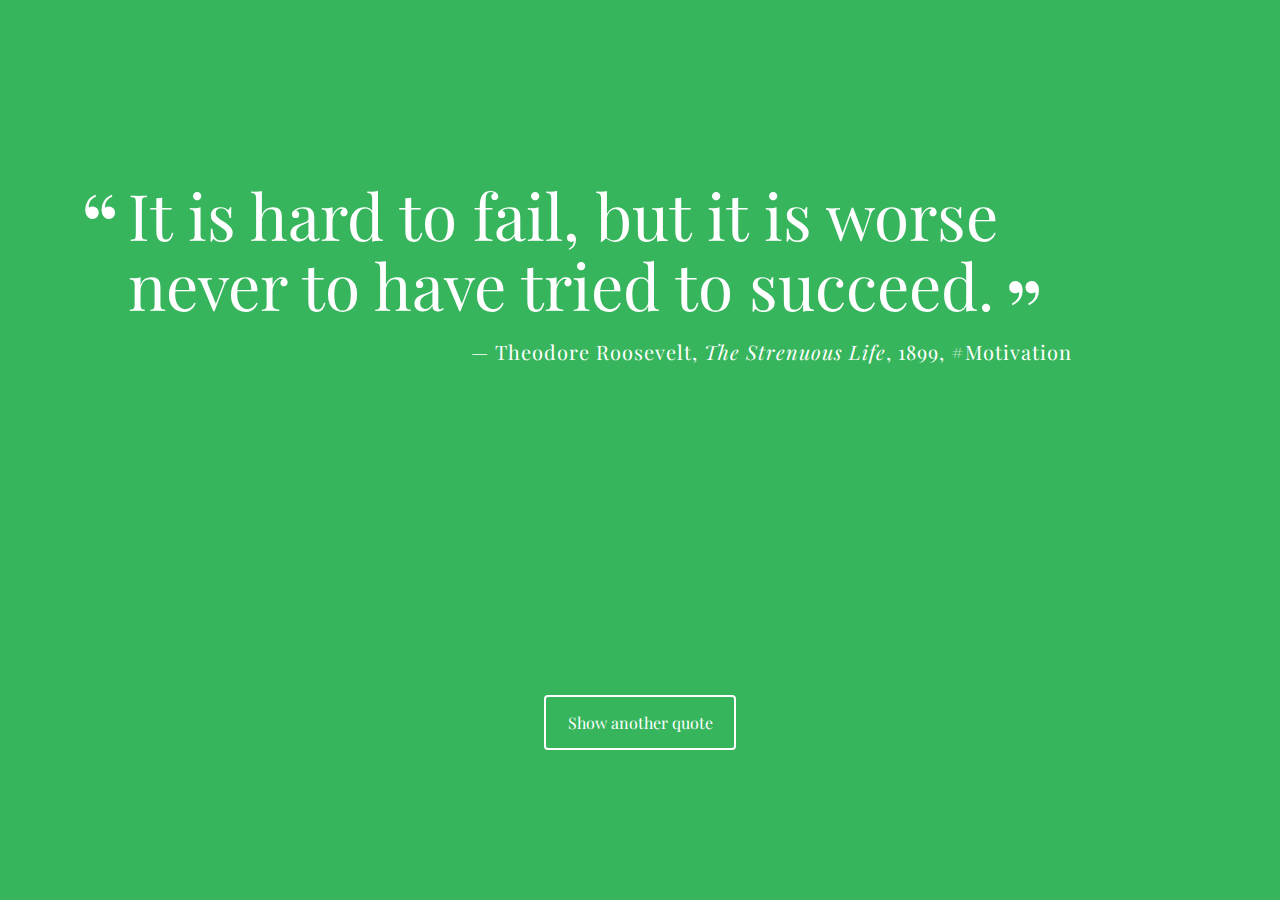
<file: index.html>
<!DOCTYPE html>
<html lang="en">
<head>
  <meta charset="UTF-8">
  <meta name="viewport" content="width=device-width, initial-scale=1.0">
  <title>Random Quotes</title>
  <link href='https://fonts.googleapis.com/css?family=Playfair+Display:400,400italic,700,700italic' rel='stylesheet' type='text/css'>
  <link rel="stylesheet" href="./a_random_quote_generator-v1/css/normalize.css">
  <link rel="stylesheet" href="./a_random_quote_generator-v1/css/styles.css">
</head>
<body>
  <div class="container">

    <div id="quote-box">
      <p class="quote">It is hard to fail, but it is worse never to have tried to succeed.</p>
      <p class="source"> Theodore Roosevelt<span class="citation"> The Strenuous Life</span><span class="year"> 1899</span><span class = "tags"> #Motivation</span></p>
    </div>

    <button id="loadQuote">Show another quote</button>

  </div>
  <script src="./a_random_quote_generator-v1/js/script.js"></script>
</body>
</html>
</file>
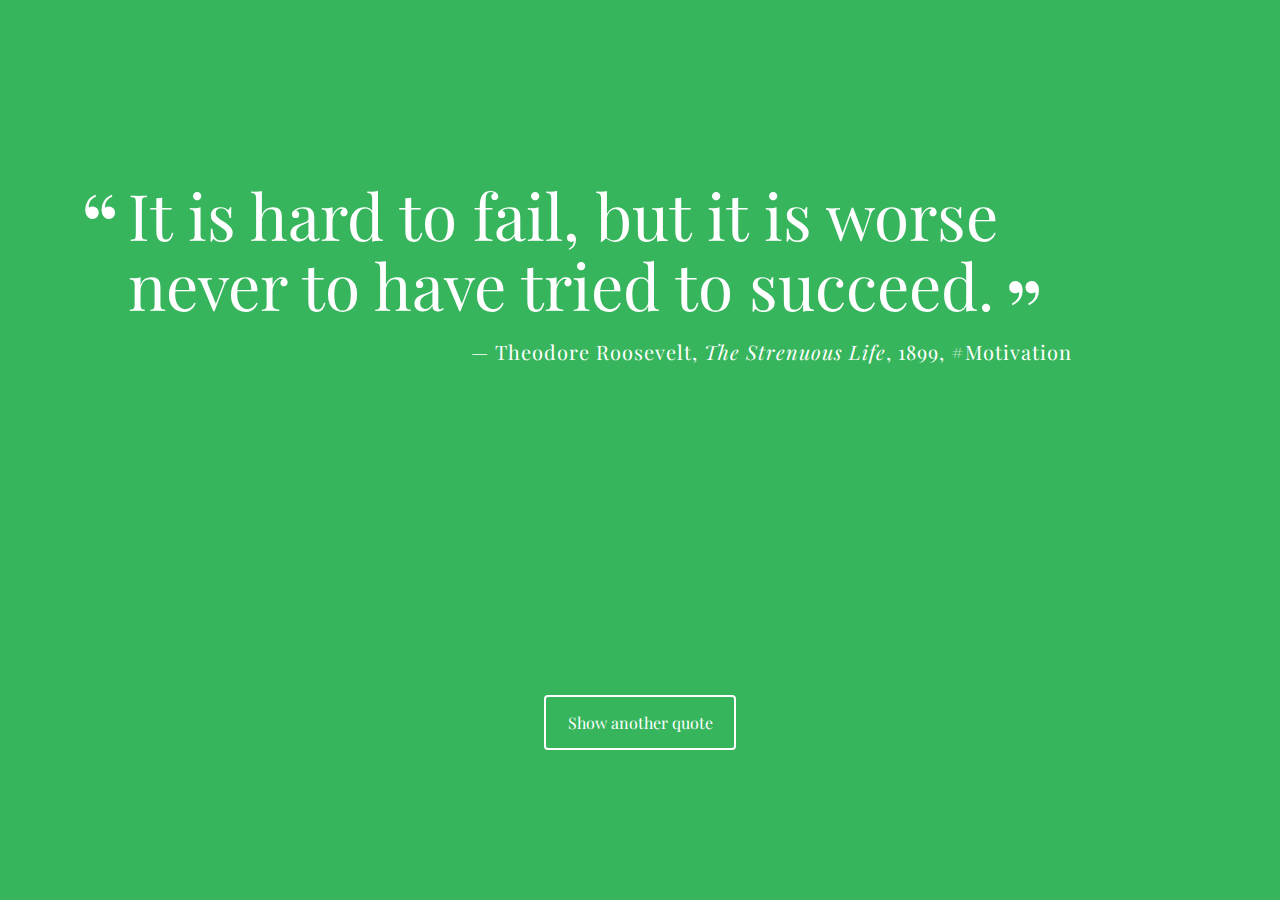
<file: a_random_quote_generator-v1/index.html>
<!DOCTYPE html>
<html lang="en">
<head>
  <meta charset="UTF-8">
  <meta name="viewport" content="width=device-width, initial-scale=1.0">
  <title>Random Quotes</title>
  <link href='https://fonts.googleapis.com/css?family=Playfair+Display:400,400italic,700,700italic' rel='stylesheet' type='text/css'>
  <link rel="stylesheet" href="css/normalize.css">
  <link rel="stylesheet" href="css/styles.css">
</head>
<body>
  <div class="container">

    <div id="quote-box">
      <p class="quote">It is hard to fail, but it is worse never to have tried to succeed.</p>
      <p class="source"> Theodore Roosevelt<span class="citation"> The Strenuous Life</span><span class="year"> 1899</span><span class = "tags"> #Motivation</span></p>
    </div>

    <button id="loadQuote">Show another quote</button>

  </div>
  <script src="js/script.js"></script>
</body>
</html>
</file>
<file: a_random_quote_generator-v1/css/styles.css>
/** 
 * Treehouse FSJS Techdegree
 * Random Quote Generator - CSS
 */

body {
  background-color: #36b55c;
  color: white;
  font-family: 'Playfair Display', serif;
}

#quote-box {
  position: absolute;
  top: 20%;
  left: 10%;
  right: 10%;
  width: 80%;
  line-height: .5;
}

.quote {
  font-size: 2.5rem;
  font-weight: 400;
  line-height: 1.1;
  position: relative;
  margin: 0;
}

.quote:before, .quote:after {
  font-size: 3rem;
  line-height: 2.5rem;
  position: absolute;
}

.quote:before {
  content: "“";
  top: .25em;
  left: -.5em;
}

.quote:after {
  content: "”";
  bottom: -.1em;
  margin-left: .1em;
  position: absolute;
}

.source {
  font-size: 1rem;
  letter-spacing: 0.05em;
  line-height: 1.1;
  text-align: right;
  margin-right: 4em;
}

.source:before {
  content: "—";
}

.citation {
  font-style: italic;
}

.citation:before {
  content: ", ";
  font-style: normal;
}

.year:before {
  content: ", ";
  font-style: normal;
}

.tags:before {
  content: ", ";
  font-style: normal;
}

#loadQuote {
  position: fixed;
  width: 12em;
  display: inline-block;
  left: 50%;
  margin-left: -6em;
  bottom: 150px;
  border-radius: 4px;
  border: 2px solid #fff;
  color: #fff;
  background-color: #36b55c;
  padding: 15px 0;
  transition: .5s ;
}
#loadQuote:hover {
  background-color: rgba(255,255,255,.25);
}

#loadQuote:focus {
  outline: none;
}

@media (min-width: 420px) {
  .quote {
    font-size: 4rem;
  }
  .quote:before, .quote:after {
    font-size: 6rem;
  }
  .source {
    font-size: 1.25rem;
  }
}
</file>
